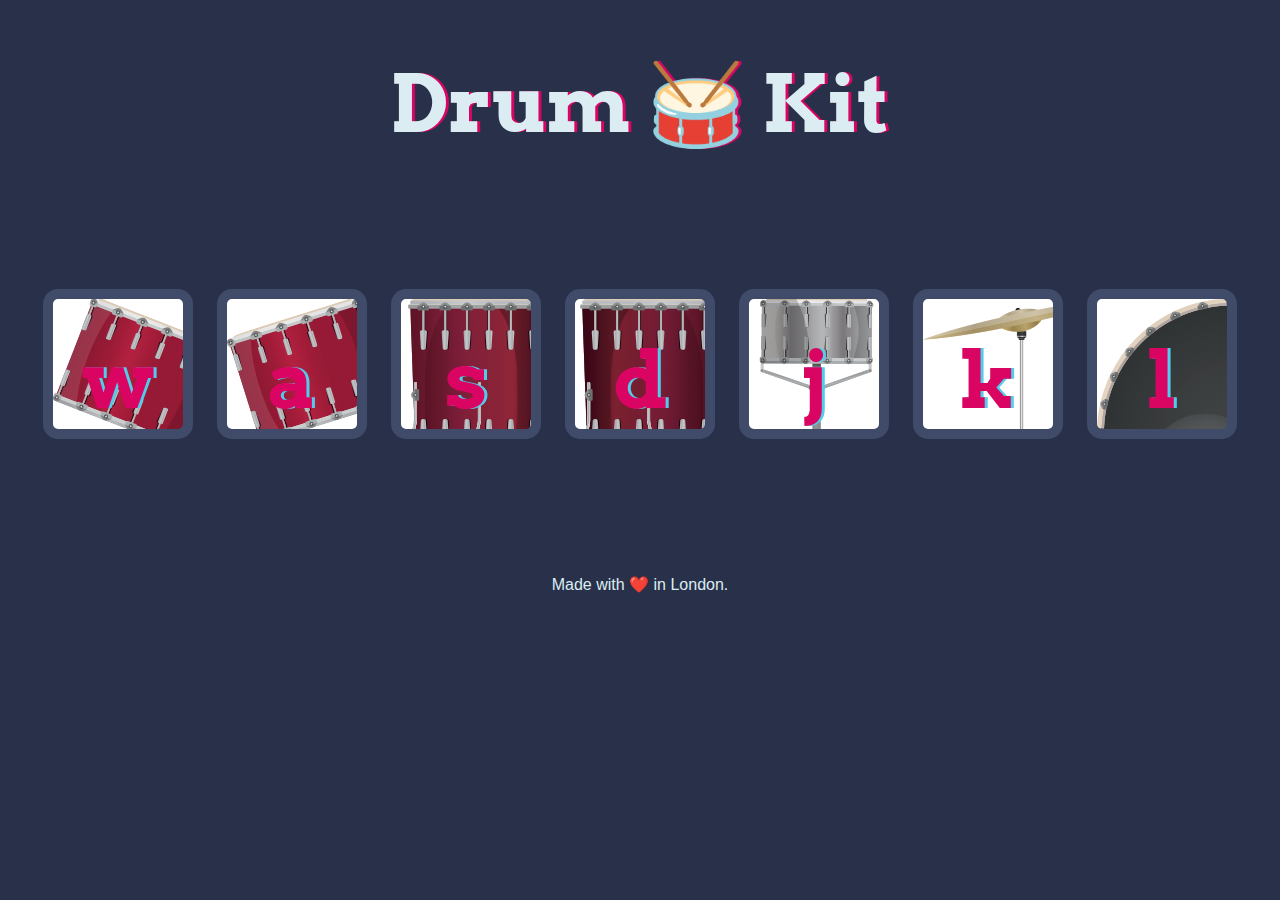
<file: Drum Kit Starting Files/index.html>
<!DOCTYPE html>
<html lang="en" dir="ltr">

<head>
  <meta charset="utf-8">
  <title>Drum Kit</title>
  <link rel="stylesheet" href="styles.css"> 
  <link href="https://fonts.googleapis.com/css?family=Arvo" rel="stylesheet">
</head>

<body>

  <h1 id="title">Drum 🥁 Kit</h1>
  <div class="set">
    <button class="w drum">
      w
    </button>
    <button class="a drum">
      a
    </button>
    <button class="s drum">
      s
    </button>
    <button class="d drum">
      d
    </button>
    <button class="j drum">
      j
    </button>
    <button class="k drum">
      k
    </button>
    <button class="l drum">
      l
    </button>
  </div>


  <footer>
    Made with ❤️ in London.
  </footer>
  <script src = "index.js"></script>
</body>

</html>
</file>
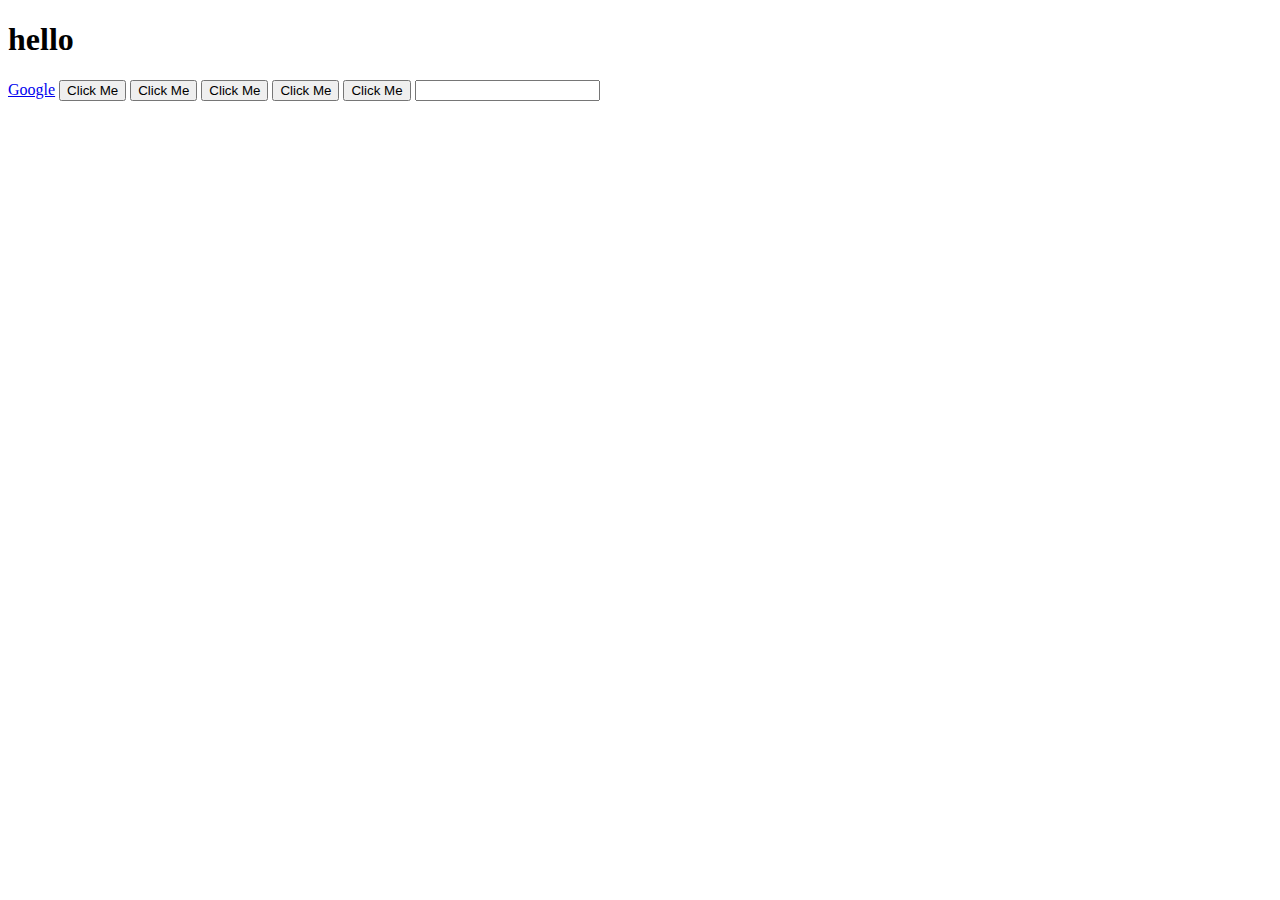
<file: JQuery/index.html>
<!DOCTYPE html>
<html lang="en">
<head>
    <meta charset="UTF-8">
    <meta name="viewport" content="width=device-width, initial-scale=1.0">
    <link rel="stylesheet" href = "style.css">
    
    <title>Document</title>
</head>
<body>
    <h1> hello </h1>
    <a href="https://www.google.com">Google</a>
    
    <button>Click Me</button>
    <button>Click Me</button>
    <button>Click Me</button>
    <button>Click Me</button>
    <button>Click Me</button>

    <input type="" name="" value="">
    
    <script src="https://code.jquery.com/jquery-3.6.0.min.js"></script>
    <script src="index.js"></script>
</body>
</html>
</file>
<file: Drum Kit Starting Files/styles.css>
body {
  text-align: center;
  background-color: #283149;
}

h1 {
  font-size: 5rem;
  color: #DBEDF3;
  font-family: "Arvo", cursive;
  text-shadow: 3px 0 #DA0463;

}

footer {
  color: #DBEDF3;
  font-family: sans-serif;
}

/*
img{
  width: 120px;
  height: 120px;
}
*/

.w {
  background-image: url("images/tom1.png");
}

.a {
  background-image: url("images/tom2.png");
}

.s {
  background-image: url("images/tom3.png");
}

.d {
  background-image: url("images/tom4.png");
}

.j {
  background-image: url("images/snare.png");
}

.k {
  background-image: url("images/crash.png");
}

.l {
  background-image: url("images/kick.png");
}

.set {
  margin: 10% auto;
}

.game-over {
  background-color: red;
  opacity: 0.8;
}

.pressed {
  box-shadow: 0 3px 4px 0 #DBEDF3;
  opacity: 0.5;
}

.red {
  color: red;
}

.drum {
  outline: none;
  border: 10px solid #404B69;
  font-size: 5rem;
  font-family: 'Arvo', cursive;
  line-height: 2;
  font-weight: 900;
  color: #DA0463;
  text-shadow: 3px 0 #53ccea;
  border-radius: 15px;
  display: inline-block;
  width: 150px;
  height: 150px;
  text-align: center;
  margin: 10px;
  background-color: white;
}
</file>
<file: JQuery/style.css>
.big-title{
    font-size: 10 rem;
    color: yellow;
    font-family: cursive;
}
.margin-50{
    margin: 50px;
}
</file>
